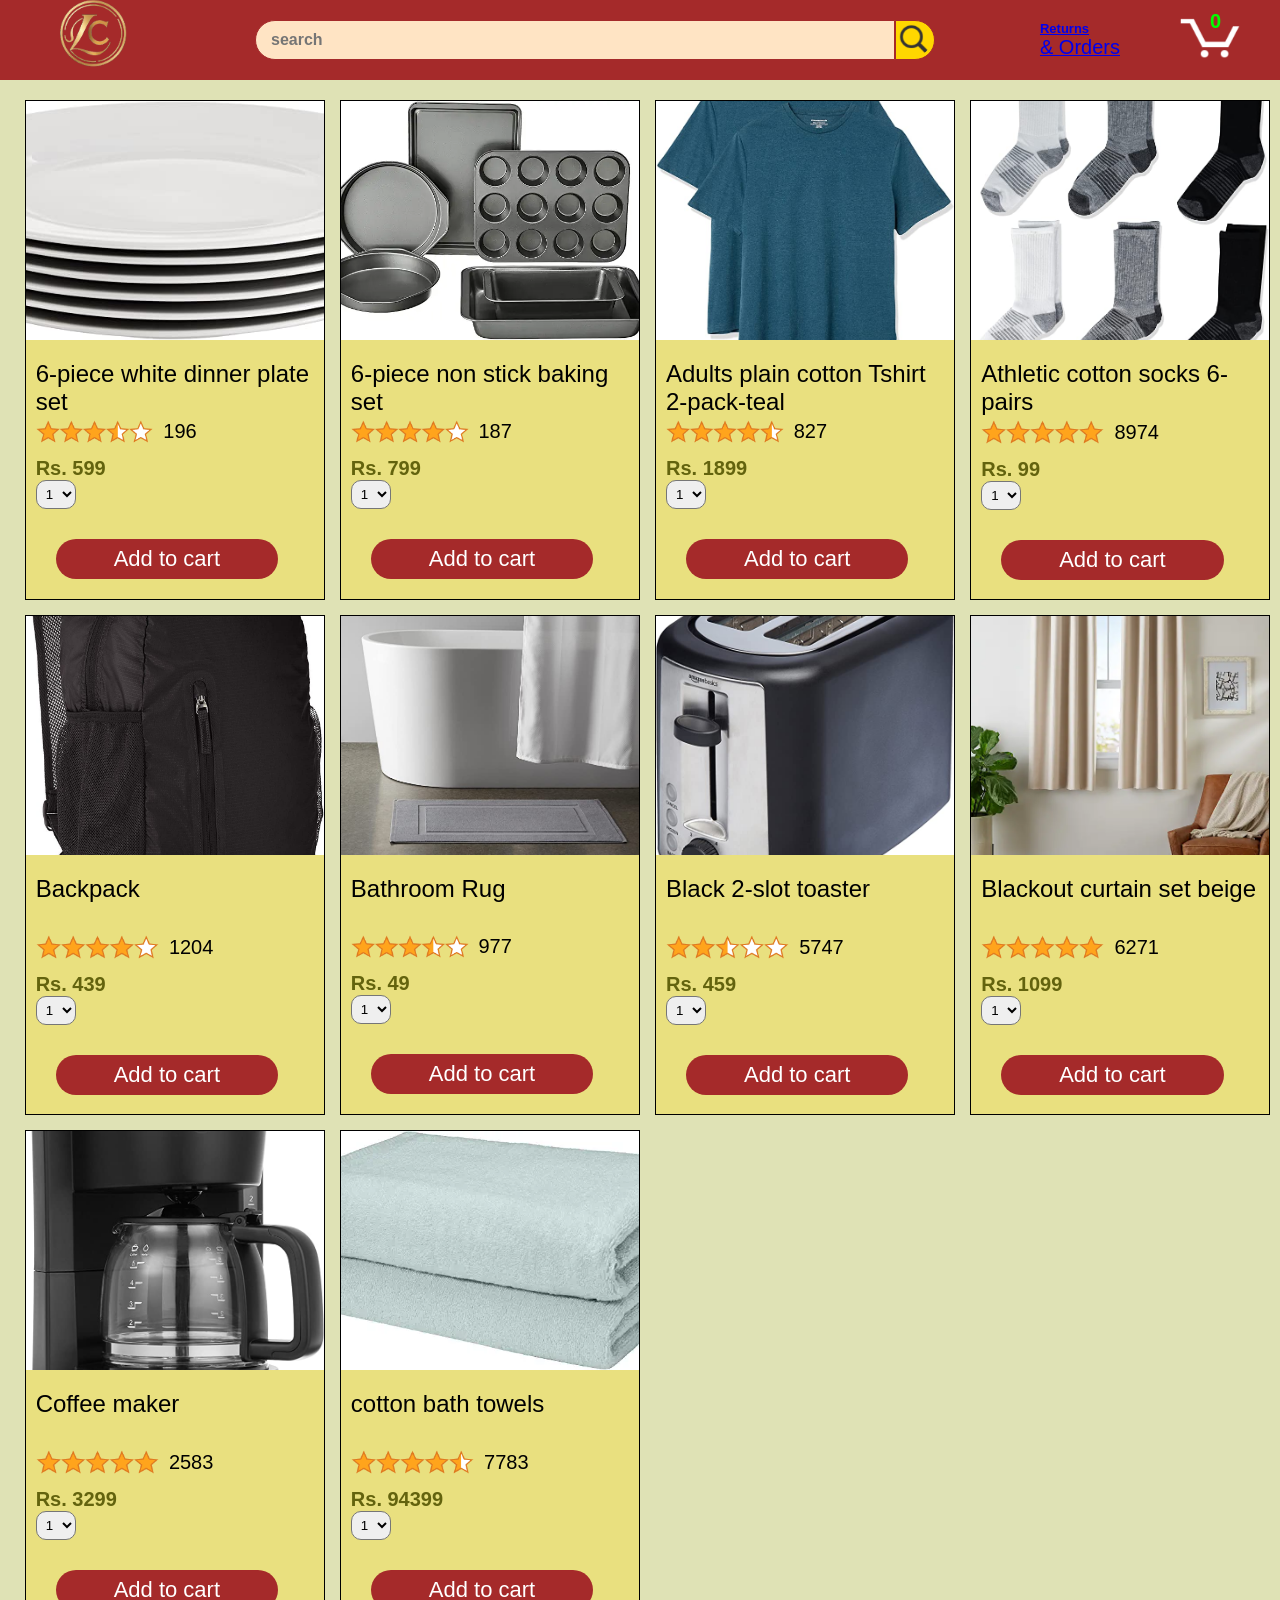
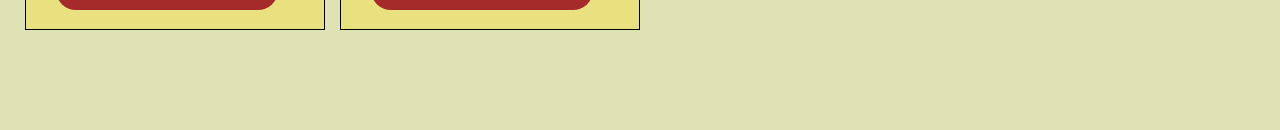
<file: index.html>
<!DOCTYPE html>
<html lang="en">

<head>
  <meta charset="UTF-8">
  <meta name="viewport" content="width=device-width, initial-scale=1.0">
  <title>Amazon</title>
  <link rel="stylesheet" href="styles/header.css">
  <link rel="stylesheet" href="styles/center.css">
</head>

<body>
  <!-- header of the file - nave bar -->
  <section id="header">
    <div class="header1">
      <a href="admin.html"><img src="./logos/collabed-logo.png" alt="amazon image"></a>
    </div>

    <div class="header2">
      <input type="search" placeholder="search"><img src="images/icons/search-icon.png" alt="search icon">
    </div>

    <div class="header3">
      <a href="track.html"><p>Returns <br> <span style="font-size: 20px; font-weight:500"> & Orders</span></p>
      </a>
    </div>

    <div class="header4">
      <a href="checkout.html"><img src="images/icons/cart-icon.png" alt="Cart icon">
      <b>0</b>
      </a>
    </div>

  </section>

  <section id="center">
    <!--products displayed here-->
  </section>
  <script type="module" src="scripts/product.js"></script>
</body>
</html>
</file>
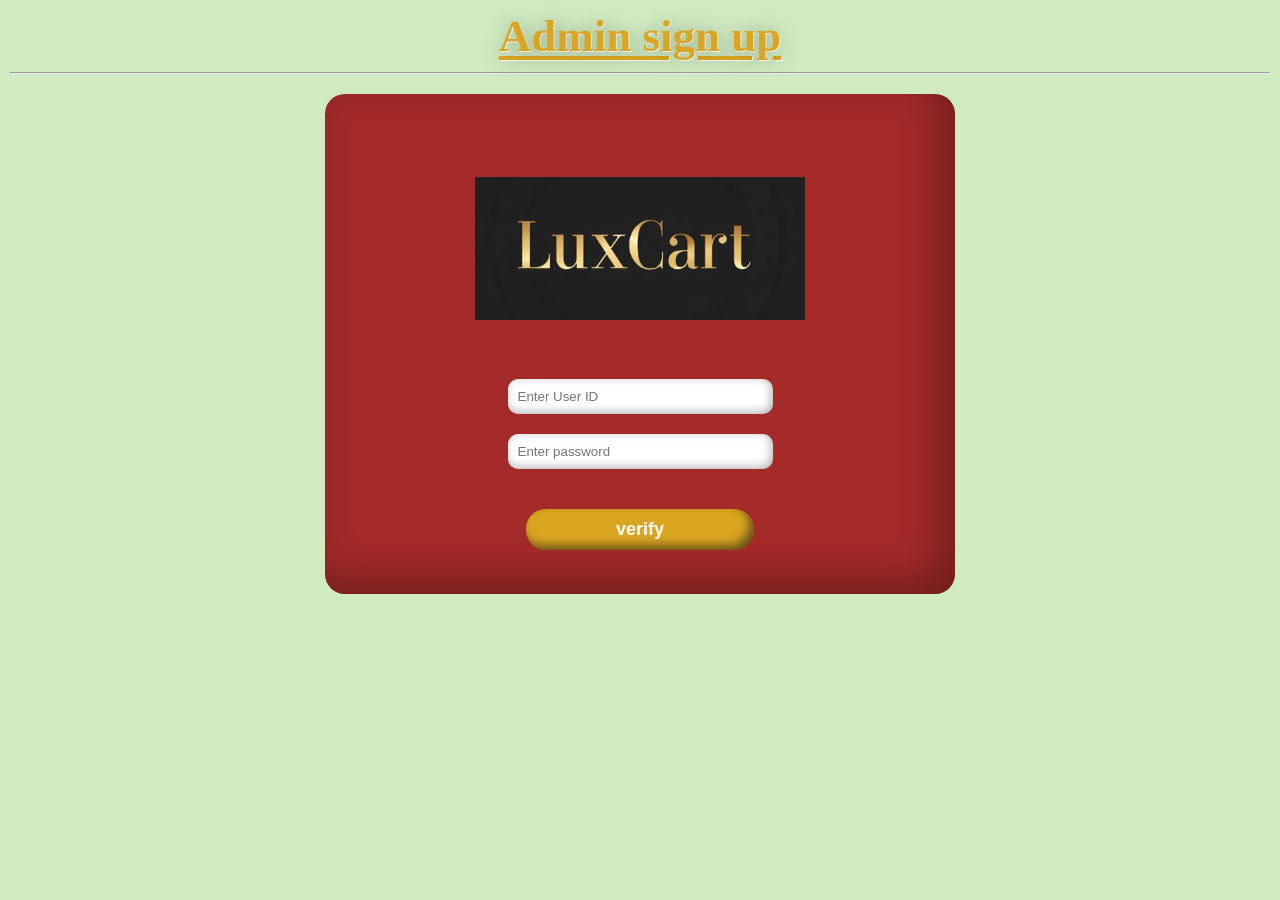
<file: admin.html>
<!DOCTYPE html>
<html lang="en">
<head>
    <meta charset="UTF-8">
    <meta name="viewport" content="width=device-width, initial-scale=1.0">
    <title>Admin setup</title>

    <link rel="stylesheet" href="./styles/admin.css">
</head>
<body>
    <div class="container">
        <center>
        <h2>Admin sign up</h2>
        <hr>
        <div class="inputBox">
            <div class="imgBox">
            <img src="./logos/name-with-back.png" alt="">
            </div>
            <input placeholder="Enter User ID" type="text">
            <input placeholder="Enter password" type="password">
            <button class="verify"> verify </button>
        </div>
        </center>
    </div>
    <script src="./scripts/admin.js" type="module"></script>
</body>
</html>
</file>
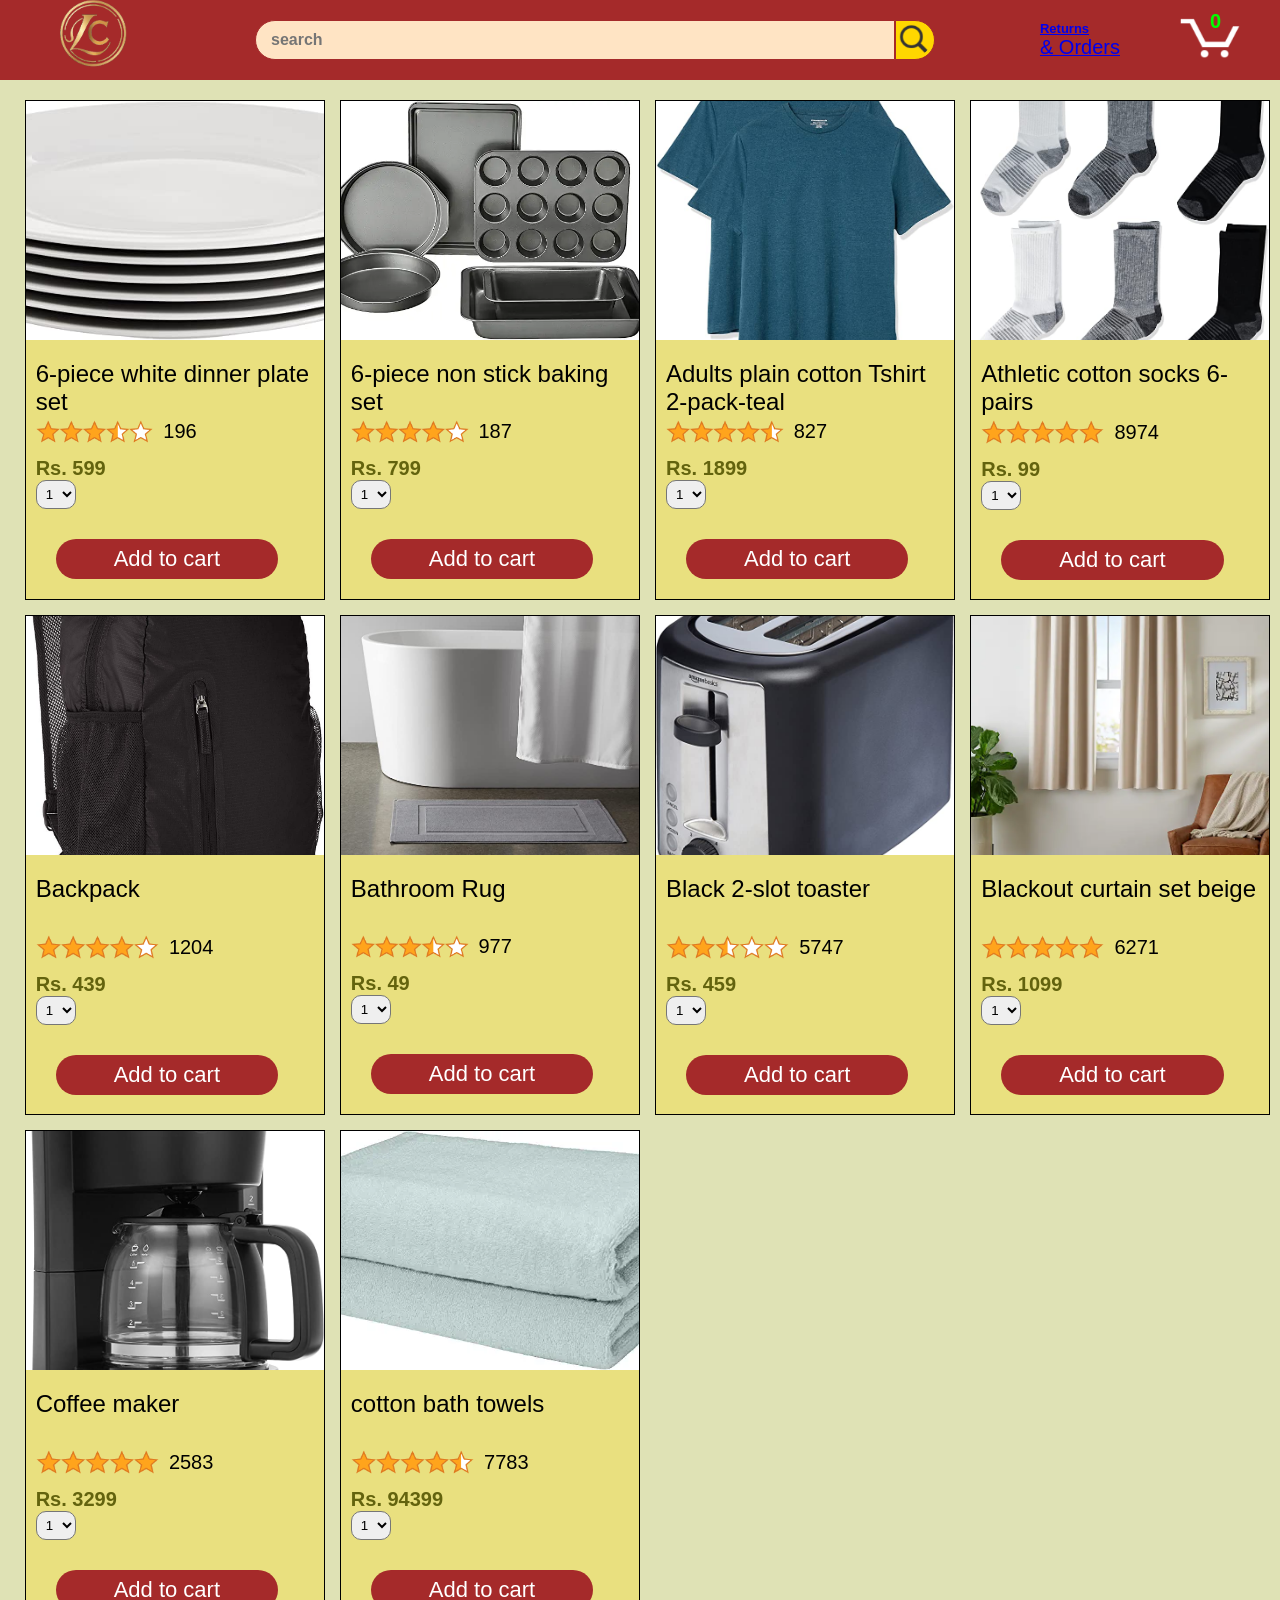
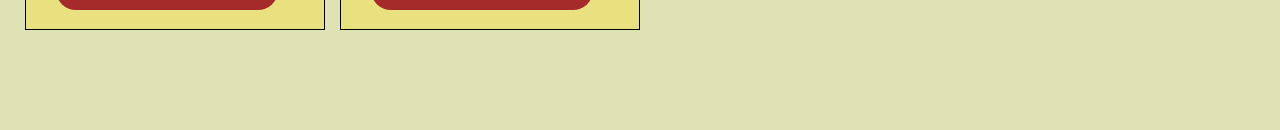
<file: amazon.html>
<!DOCTYPE html>
<html lang="en">

<head>
  <meta charset="UTF-8">
  <meta name="viewport" content="width=device-width, initial-scale=1.0">
  <title>Amazon</title>
  <link rel="stylesheet" href="styles/header.css">
  <link rel="stylesheet" href="styles/center.css">
</head>

<body>
  <!-- header of the file - nave bar -->
  <section id="header">
    <div class="header1">
      <a href="admin.html"><img src="./logos/collabed-logo.png" alt="amazon image"></a>
    </div>

    <div class="header2">
      <input type="search" placeholder="search"><img src="images/icons/search-icon.png" alt="search icon">
    </div>

    <div class="header3">
      <a href="track.html"><p>Returns <br> <span style="font-size: 20px; font-weight:500"> & Orders</span></p>
      </a>
    </div>

    <div class="header4">
      <a href="checkout.html"><img src="images/icons/cart-icon.png" alt="Cart icon">
      <b>0</b>
      </a>
    </div>

  </section>

  <section id="center">
    <!--products displayed here-->
  </section>
  <script type="module" src="scripts/product.js"></script>
</body>
</html>
</file>
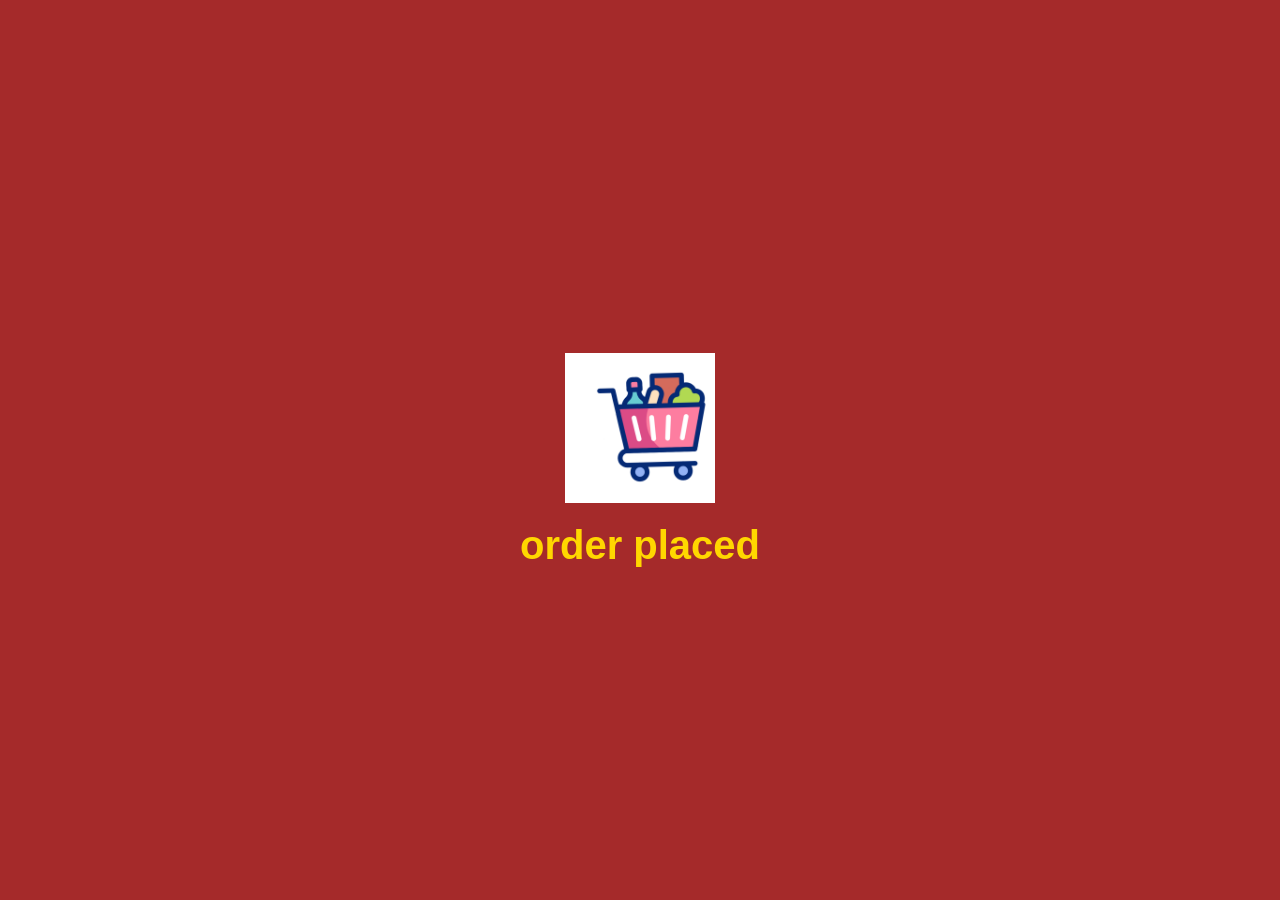
<file: track.html>
<!DOCTYPE html>
<html>

<head>
  <meta charset="UTF-8">
  <meta name="viewport" content="width=device-width, initial-scale=1">
  <title>Track page</title>
  <link rel='stylesheet' href='./styles/track.css'>
</head>

<body>
  <div id='header'>
    <div id='amazon-img'>
    <a href="amazon.html"><img src='./logos/collabed-logo.png'></a></div>
    <p id='heading'> Track page </p>
    <p id="help">help</p>
  </div>
  
  <section class="orderedProducts">
    <div class="box">
      <div class="imgBox">
        <img src="./images/products/backpack.jpg" />
      </div>
      <div class="productDetails">
        <div class="productName">
          <p class="name">name</p>
          <p class="price">price</p>
        </div>
        <div class="productDeliveryTime">
          <p class="deliveryText">deliver in 2 days</p>
        </div>
      </div>
    </div>
  </section>
  <div class="overlay">
    <img src="./assests/shopping-cart.gif"/>
    <p>order placed</p>
  </div>
  <script src='./scripts/track.js' type="module"></script>
</body>

</html>
</file>
<file: styles/header.css>
*{
    padding:0;
    margin:0;
    box-sizing:border-box;
}

body{
  background-color: rgb(223, 226, 181);
  font-family:Arial, Helvetica, sans-serif;
  padding:100px 20px;
}

#header{
    background-color: brown;
    display:flex;
    align-items:center;
    justify-content: space-evenly;
    position:fixed;
    z-index:1000;
    top:0;
    right:0;
    left:0;
    height:80px;
    column-gap: 10px;

}

.header1{
    flex:0 0 auto;
    margin-left:30px;
}

.header1 img{
    width:130px;
}

.header2{
    display: inline-flex;
    justify-content: center;
    align-items: center;
    flex:1 0 0%;
}

.header2 input{
    height:40px;
    max-width: 50vw;
    flex:1 0 auto;
    padding:15px;
    background-color:bisque;
    color:black;
    border-radius:20px 0px 0px 20px;
    border:1px solid brown;
    margin-right:-1;
    font-size: medium;
    font-weight:bold;
  
}

.header2 input:focus{
  outline:none;
}

.header2 input::placeholder{
  font-size: medium;
}

.header2 img{
    background-color: gold;
    padding:3px;
    height:40px;
    flex:0 0 auto;
    margin-left:-1;
    border:1px solid brown;
    border-radius: 0px 20px 20px 0px;
}

.header3{
    color:white;
    font-size:small;
    font-weight:bold;
    flex:0 0 auto;
    margin:0px 50px 0px 10px;
}

.header4{
    flex:0 0 auto;
    margin-right:40px;
    position:relative;
}

.header4 img{
  width:60px;
  height:40px;
}

.header4 b{
  position: absolute;
  color:rgb(0, 255, 0);
  font-size: 20px;
  top:-8px;
  left:50%;

}

@media (max-width:425px)
{
    body{
        padding:50px 10px;
    }
    
    #header{
        height: 40px;
        column-gap: 5px;
    }
    
    .header1{
        margin-left: 10px;
    }
    
    .header1 img{
        width:45px;
    }
    
    .header2 input{
        height:22px;
        padding:5px;
        font-size:6px ;
        font-weight:normal;
        max-width:40vw;
        border-radius:5px 0px 0px 5px;
        
    }
    
    .header2 input::placeholder{
        font-weight:normal;
        font-size:x-small;
    }
    
    .header2 img{
        height:22px;
        border-radius:0px 5px 5px 0px;
    }
    
    .header3{
        margin:0px 5px 0px 1px;
        font-size:1px;
        font-weight:200;
    }
    
    .header3 span{
        font-size:10px !important;
    }
    
    .header4{
        margin-right:10px;
    }
    
    .header4 img{
        width:45px;
        height:20px;
    }

    .header4 b{
        font-size:10px;
        top:-4px;
        left:50%;
    }
    
    
}
</file>
<file: styles/center.css>
#center{
    display:grid;
    grid-template-columns: 23% 23% 23% 23%;
    row-gap:15px;
    column-gap: 30px;
    justify-content:center;
}

.product-box{
    background-color: rgba(255, 217, 0, 0.301);
    display:flex;
    row-gap:10px;
    width:300px;
    height: 500px;
    flex-direction: column;
    border:1px solid rgb(0, 0, 0);
}

.product-image{
    width:100%;
    height:48%;
    object-fit: cover;
}

.product-details{
    padding:10px;
}

.product-name{
    font-size:24px;
}

.line-limit{
    display: -webkit-box;
    -webkit-box-orient:vertical;
    -webkit-line-clamp:2;
    overflow: hidden;
}

.product-ratings{
    display:inline-flex;
    justify-content: start;
    align-items: center;
    font-size:20px;
    color:rgb(0, 0, 0);
    column-gap:10px;
}

.product-ratings img{
    width:50%;
}

.product-price{
    font-size:20px;
    color:rgb(99, 99, 14);
    font-weight:700;
    margin-top:10px;
}

.add-quantity{
    display:block;
    padding:5px;
    border-radius:10px;
}

.add-quantity{
    cursor: pointer;
}

.add-cart-button{
    font-size:22px;
    color:rgb(255, 255, 255);
    background-color: brown;
    padding:7px 15px;
    border-radius: 20px;
    border:none;
    display:inline-block;
    width:80%;
    margin:30px 20px 5px 20px;
}

.add-cart-button:hover{
    cursor:pointer;
}

@media (max-width:425px){
    #center{
        row-gap:10px;
        grid-template-columns: 30% 30% 30%;
        justify-content:space-evenly;
        column-gap: 2px;
        
    }
    
    .product-box{
        row-gap: 5px;
        height:240px;
        width:100%;
    }
    
    .product-details{
        padding:5px;
    }
    
    .product-image{
        width:100%;
        height:50%;
    }
    
    .product-name{
        font-size:10px;
    }
    
    .product-ratings{
        font-size:10px;
        column-gap:5px;
    }
    
    .product-price{
        font-size:10px;
        margin-top:5px ;
        display:inline;
    }
    
    .add-quantity{
        padding: 0px;
        width:30px;
        height:12px;
        font-size:3px;
    }
    
    .product-details div{
        height:25px !important;
    }
    
    .add-cart-button{
        font-size:5px;
        padding:3px 5px;
        border-radius:10px;
        margin:10px 3px 1px 3px;
    }
}
</file>
<file: styles/admin.css>
*{
    padding:0;
    margin:0;
    box-sizing: border-box;
}

body{
    background-color: rgb(208, 235, 194);
    padding:10px;
}

h2{
    font-size:45px;
    text-decoration: underline;
    text-underline-offset: 5px;
    color:goldenrod;
    margin-bottom:10px;
    text-shadow: 0px 0px 20px rgba(0, 0, 0, 0.301),1px 1px rgb(255, 255, 255);
}

.imgBox{
    width:350px;
    height:200px;
    margin:30px auto 20px;
    padding:10px;
    border: none;
}

.imgBox img{
    width: 100%;
    height: 100%;
    object-fit: contain;
}

.inputBox{
    margin-top: 20px;
    display:flex;
    box-shadow: 10px 10px 30px rgba(0, 0, 0, 0.301);
    flex-direction: column;
    justify-content: center;
    align-items: center;
    background-color: brown;
    height:500px;
    border-radius: 20px;
    padding:10px 50px 30px;
    width: 50%;
    box-shadow: inset -15px -15px 40px rgba(0, 0, 0, 0.301);
}

.inputBox input{
    width:50%;
    padding:10px;
    border-radius: 10px;
    border: none;
    outline: none;
    margin:10px;
    color:goldenrod;
    box-shadow:inset -2px -2px 10px rgba(0, 0, 0, 0.301);
}

.inputBox p{
    text-align: right;
    color:blue;
    font-size:15px;
}

.inputBox .verify{
    padding:10px 90px;
    box-shadow: inset -5px -5px 10px rgba(22, 22, 21, 0.568);
    color:white;
    border: none;
    border-radius: 20px;
    font-weight: bolder;
    font-size:18px;
    margin-top:30px;
    background-color: goldenrod;
}
</file>
<file: styles/track.css>
*{
  padding:0;
  margin:0;
  box-sizing:border-box;
}

body{
  font-family: Arial, Helvetica, sans-serif;
  padding-top:130px;
}


#header{
  height:80px;
  padding:10px;
  display:flex;
  justify-content:space-between;
  align-items:center;
  position:fixed;
  top:0;
  left:0;
  right:0;
  background-color:brown;
  color:white;
  font-weight:900;
  padding:50px;
}

#amazon-img{
  flex:0 0 100px;
}

#amazon-img img{
  width:100%;
  object-fit:cover;
  filter:drop-shadow(0px 0px 10px #D4D743);
}

#heading{
  font-size:20px;
}

/* track body */

.orderedProducts{
  display: flex;
  flex-direction: column;
  margin:40px auto;
  width:80%;
  align-items: center;
  padding:20px;
}

.box{
  display:flex;
  gap:10px;
  justify-content:space-between;
  align-items: center;
  width:70%;
  height:150px;
  padding:10px;
  background: lightgoldenrodyellow;
}

.box .imgBox{
  width:30%;
  height:100%;
}

.box .imgBox img{
  width: 80%;
  height:100%;
}

.productDetails{
  width:70%;
  diplay:flex;
  height:100%;
  flex-direction:column;
  justify-content:space-between;
  align-items: center;
  gap:40px;
  padding:20px;
}

.productName{
  font-size:24px;
  color:darkgoldenrod;
  width:100%;
  height:60%;
  margin-bottom:10px;
}

.name{
  font-weight: bolder;
  letter-spacing: 1px;
  text-shadow: 1px 1px darkgoldenrod;
  font-size:1.5em;
}

.price{
  color:black;
  font-family:monospace;
}

.productDeliveryTime{
  font-size: 20px;
  color:red;
  border-top: 2px solid darkgoldenrod;
  padding-top:20px;
  height:20%;
  width:100%;
}

.overlay{
  position: absolute;
  top:0;
  bottom:0;
  left:0;
  right:0;
  background-color: brown;
  color: gold;
  display: flex;
  flex-direction: column;
  justify-content: center;
  align-items: center;
  font-size:40px;
  font-weight:bolder;
}

.overlay img{
  width:50%;
  height:150px;
  object-fit: contain;
  margin:20px;
}

.hide{
  pointer-events: none;
  visibility:hidden;
  opacity:0;
}
</file>
